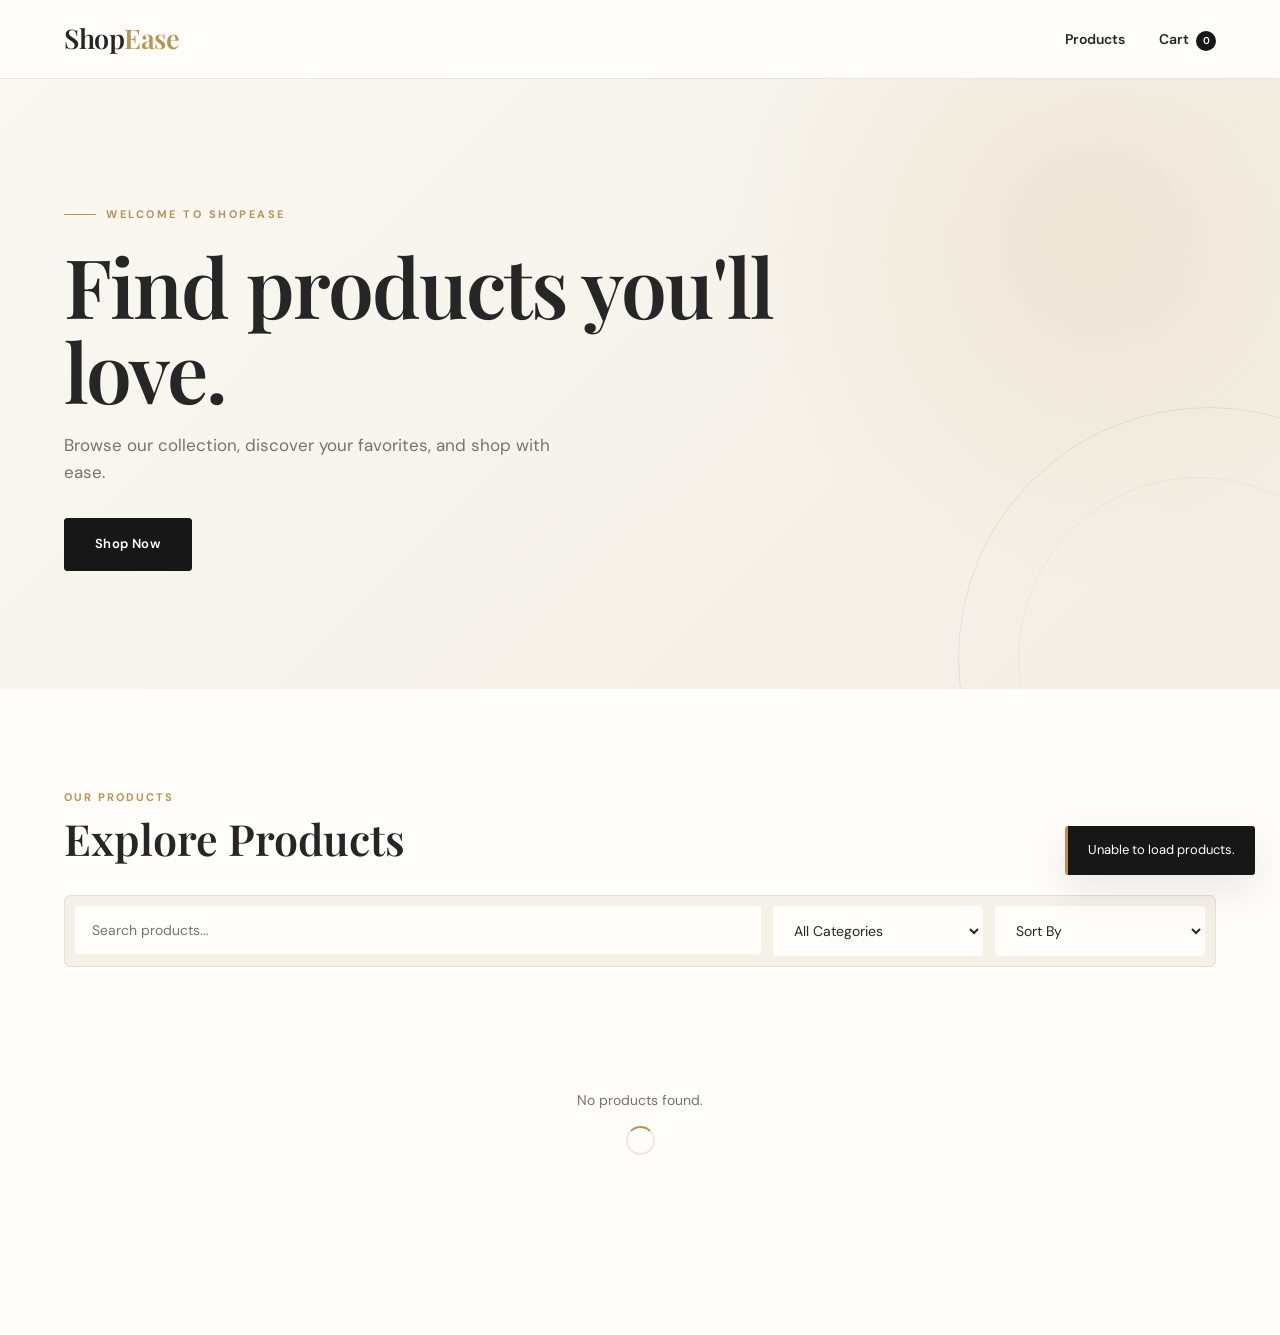
<file: mini-ecommerce/index.html>
<!DOCTYPE html>
<html lang="en">
<head>
    <meta charset="UTF-8">
    <meta name="viewport" content="width=device-width, initial-scale=1.0">
    <title>ShopEase | Mini Store</title>
    <link rel="stylesheet" href="css/style.css">
</head>

<body>

<header class="header">
    <nav class="navbar container">
        <a href="index.html" class="logo">Shop<span>Ease</span></a>

        <div class="nav-links">
            <a href="index.html">Products</a>
            <a href="cart.html">
                Cart <span class="cart-count">0</span>
            </a>
        </div>
    </nav>
</header>

<main>

    <section class="hero">
        <div class="container hero-content">
            <div>
                <p class="hero-tag">WELCOME TO SHOPEASE</p>
                <h1>Find products you'll love.</h1>
                <p>
                    Browse our collection, discover your favorites,
                    and shop with ease.
                </p>
                <a href="#products" class="btn">Shop Now</a>
            </div>
        </div>
    </section>

    <section class="products-section container" id="products">

        <div class="section-heading">
            <div>
                <p class="small-title">OUR PRODUCTS</p>
                <h2>Explore Products</h2>
            </div>
        </div>

        <div class="filters">

            <div class="search-box">
                <input
                    type="text"
                    id="searchInput"
                    placeholder="Search products..."
                >
            </div>

            <select id="categoryFilter">
                <option value="all">All Categories</option>
            </select>

            <select id="sortFilter">
                <option value="default">Sort By</option>
                <option value="low">Price: Low to High</option>
                <option value="high">Price: High to Low</option>
                <option value="rating">Highest Rated</option>
            </select>

        </div>

        <div id="productsGrid" class="products-grid">
            <div class="loader">Loading products...</div>
        </div>

    </section>

</main>

<div id="toast" class="toast"></div>

<script src="js/shared.js"></script>
<script src="js/api.js"></script>
<script src="js/products.js"></script>

</body>
</html>
</file>
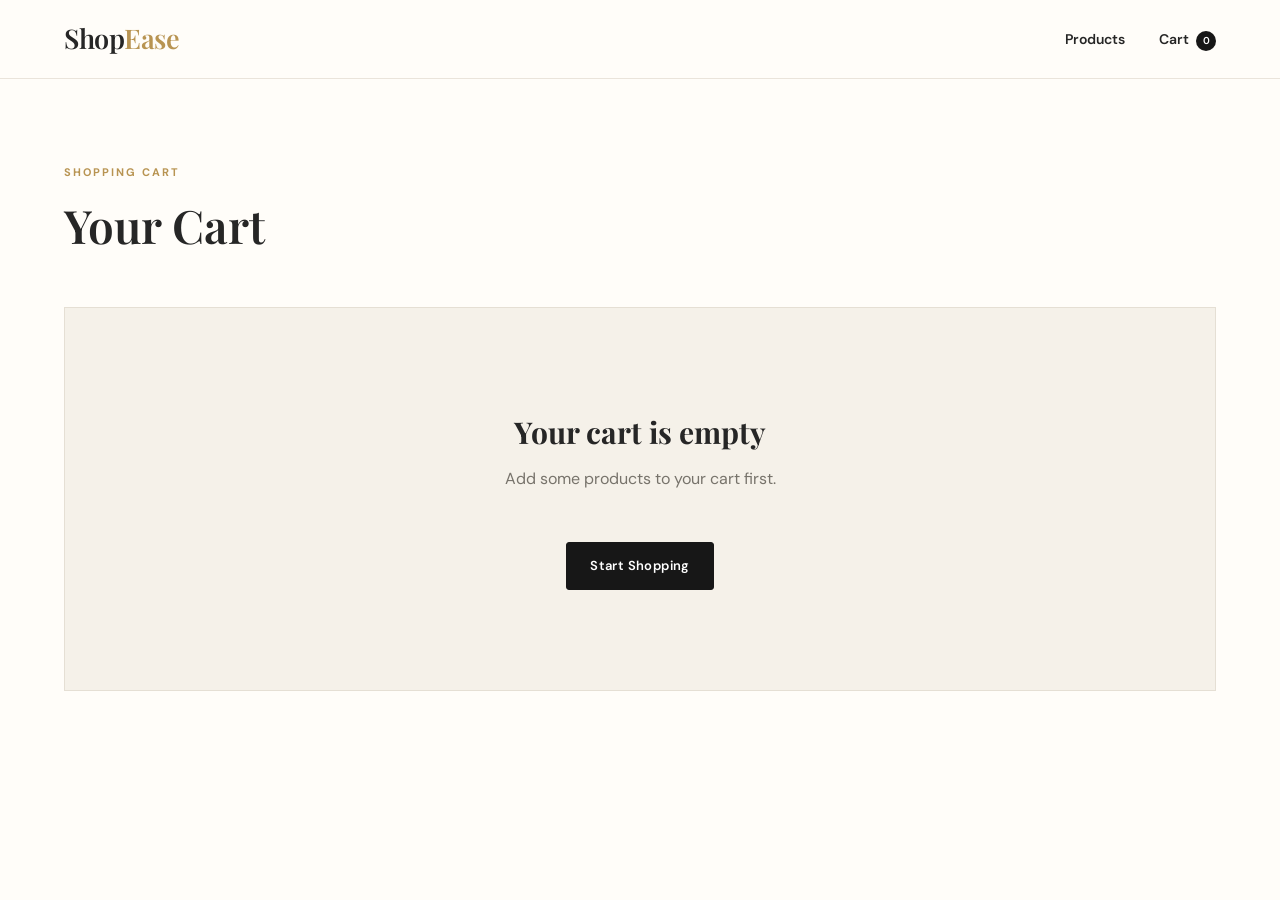
<file: mini-ecommerce/cart.html>
<!DOCTYPE html>
<html lang="en">
<head>
    <meta charset="UTF-8">
    <meta name="viewport" content="width=device-width, initial-scale=1.0">
    <title>Your Cart | ShopEase</title>
    <link rel="stylesheet" href="css/style.css">
</head>

<body>

<header class="header">
    <nav class="navbar container">
        <a href="index.html" class="logo">Shop<span>Ease</span></a>

        <div class="nav-links">
            <a href="index.html">Products</a>
            <a href="cart.html">
                Cart <span class="cart-count">0</span>
            </a>
        </div>
    </nav>
</header>

<main class="container page">

    <div class="page-heading">
        <p class="small-title">SHOPPING CART</p>
        <h1>Your Cart</h1>
    </div>

    <div id="cartContainer"></div>

</main>

<div id="toast" class="toast"></div>

<script src="js/shared.js"></script>
<script src="js/cart.js"></script>

</body>
</html>
</file>
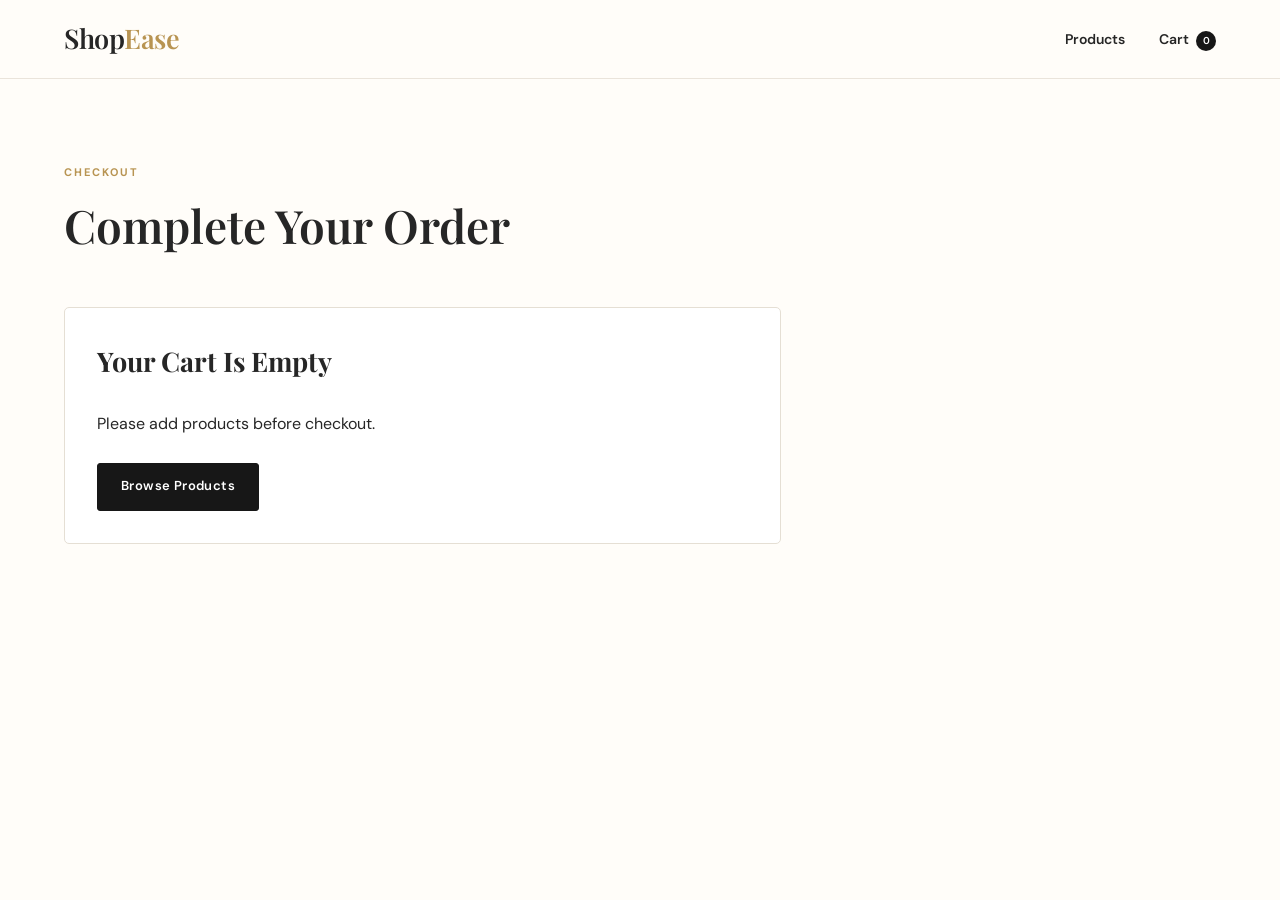
<file: mini-ecommerce/checkout.html>
<!DOCTYPE html>
<html lang="en">
<head>
    <meta charset="UTF-8">
    <meta name="viewport" content="width=device-width, initial-scale=1.0">
    <title>Checkout | ShopEase</title>
    <link rel="stylesheet" href="css/style.css">
</head>

<body>

<header class="header">
    <nav class="navbar container">
        <a href="index.html" class="logo">Shop<span>Ease</span></a>

        <div class="nav-links">
            <a href="index.html">Products</a>
            <a href="cart.html">
                Cart <span class="cart-count">0</span>
            </a>
        </div>
    </nav>
</header>

<main class="container page">

    <div class="page-heading">
        <p class="small-title">CHECKOUT</p>
        <h1>Complete Your Order</h1>
    </div>

    <div class="checkout-layout">

        <form id="checkoutForm" class="checkout-form">

            <h2>Customer Information</h2>

            <div class="form-group">
                <label>Full Name</label>
                <input
                    type="text"
                    id="name"
                    required
                    placeholder="Your name"
                >
            </div>

            <div class="form-group">
                <label>Email</label>
                <input
                    type="email"
                    id="email"
                    required
                    placeholder="your@email.com"
                >
            </div>

            <div class="form-group">
                <label>Phone</label>
                <input
                    type="tel"
                    id="phone"
                    required
                    placeholder="03XXXXXXXXX"
                >
            </div>

            <div class="form-group">
                <label>Address</label>
                <textarea
                    id="address"
                    required
                    placeholder="Your delivery address"
                ></textarea>
            </div>

            <button type="submit" class="btn full-btn">
                Place Order
            </button>

        </form>

        <div id="checkoutSummary" class="checkout-summary">
        </div>

    </div>

</main>

<div id="toast" class="toast"></div>

<script src="js/shared.js"></script>
<script src="js/checkout.js"></script>

</body>
</html>
</file>
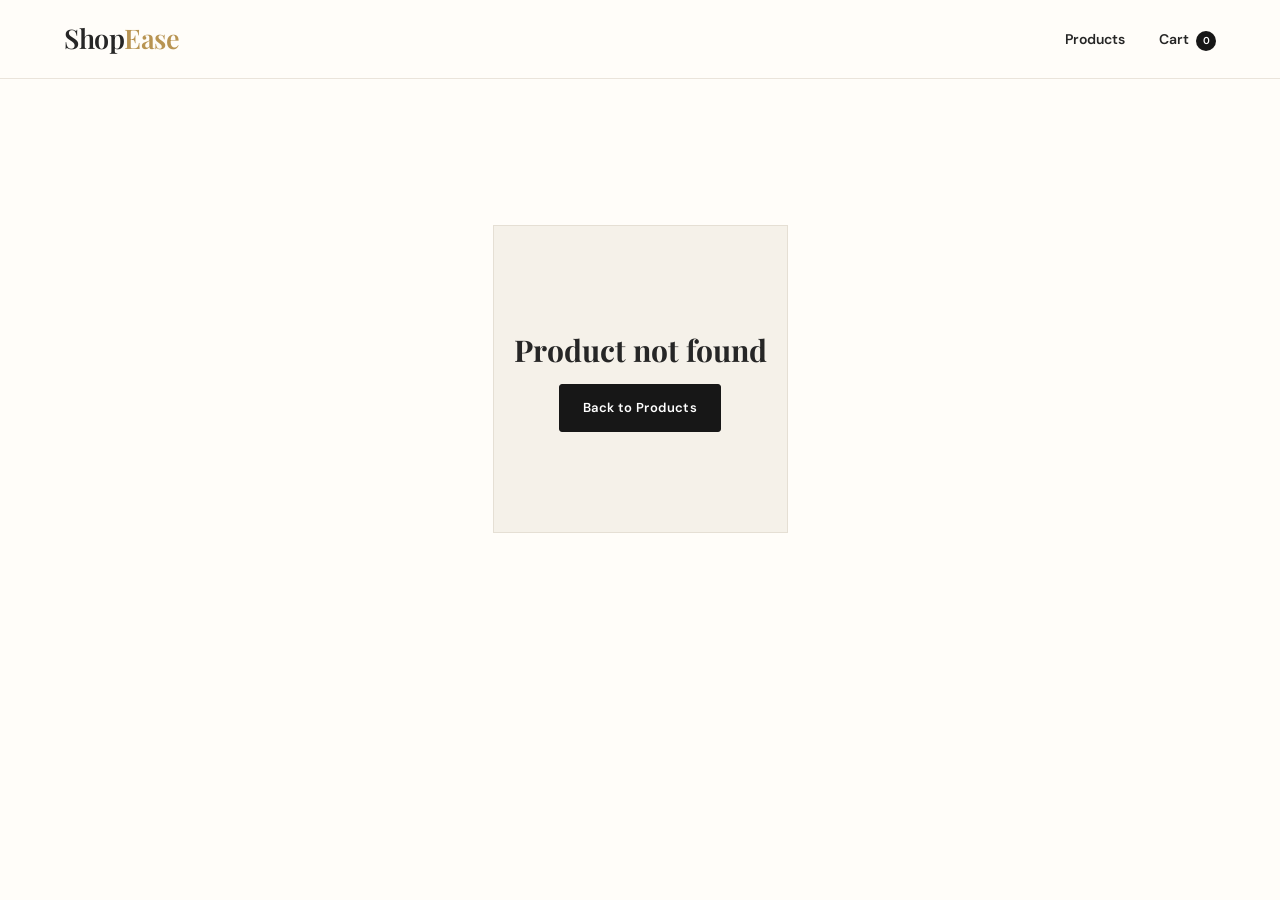
<file: mini-ecommerce/product.html>
<!DOCTYPE html>
<html lang="en">
<head>
    <meta charset="UTF-8">
    <meta name="viewport" content="width=device-width, initial-scale=1.0">
    <title>Product Details | ShopEase</title>
    <link rel="stylesheet" href="css/style.css">
</head>

<body>

<header class="header">
    <nav class="navbar container">
        <a href="index.html" class="logo">Shop<span>Ease</span></a>

        <div class="nav-links">
            <a href="index.html">Products</a>
            <a href="cart.html">
                Cart <span class="cart-count">0</span>
            </a>
        </div>
    </nav>
</header>

<main class="container">

    <section id="productDetails" class="product-details">
        <div class="loader">Loading product...</div>
    </section>

</main>

<div id="toast" class="toast"></div>

<script src="js/shared.js"></script>
<script src="js/api.js"></script>
<script src="js/product-detail.js"></script>

</body>
</html>
</file>
<file: mini-ecommerce/css/style.css>
/* =========================================================
   SHoPEASE — PREMIUM E-COMMERCE UI
   ========================================================= */

@import url('https://fonts.googleapis.com/css2?family=DM+Sans:wght@400;500;600;700&family=Playfair+Display:wght@500;600;700&display=swap');

* {
    margin: 0;
    padding: 0;
    box-sizing: border-box;
}

:root {
    --black: #171717;
    --dark: #242424;
    --gold: #b89452;
    --gold-light: #d5bb82;
    --cream: #faf8f3;
    --warm-white: #fffdf9;
    --beige: #eee9df;
    --soft-beige: #f5f1e9;
    --text: #262626;
    --muted: #77736b;
    --border: #e5dfd4;
    --white: #ffffff;
    --danger: #a83d35;

    --shadow-sm: 0 4px 20px rgba(23, 23, 23, 0.05);
    --shadow-md: 0 15px 40px rgba(23, 23, 23, 0.09);
    --shadow-lg: 0 25px 70px rgba(23, 23, 23, 0.12);
}

html {
    scroll-behavior: smooth;
}

body {
    font-family: "DM Sans", sans-serif;
    color: var(--text);
    background: var(--warm-white);
    line-height: 1.6;
}

a {
    text-decoration: none;
    color: inherit;
}

button,
input,
select,
textarea {
    font-family: inherit;
}

button {
    cursor: pointer;
}

.container {
    width: min(1180px, 90%);
    margin: auto;
}

/* =========================================================
   NAVBAR
   ========================================================= */

.header {
    position: sticky;
    top: 0;
    z-index: 1000;

    background: rgba(255, 253, 249, 0.94);
    backdrop-filter: blur(15px);

    border-bottom: 1px solid rgba(229, 223, 212, 0.8);
}

.navbar {
    height: 78px;

    display: flex;
    align-items: center;
    justify-content: space-between;
}

.logo {
    font-family: "Playfair Display", serif;
    font-size: 27px;
    font-weight: 600;
    letter-spacing: -0.5px;
}

.logo span {
    color: var(--gold);
}

.nav-links {
    display: flex;
    align-items: center;
    gap: 34px;

    font-size: 14px;
    font-weight: 600;
}

.nav-links a {
    position: relative;
    transition: 0.25s ease;
}

.nav-links a:first-child::after {
    content: "";

    position: absolute;
    left: 0;
    bottom: -7px;

    width: 0;
    height: 1px;

    background: var(--gold);

    transition: width 0.3s ease;
}

.nav-links a:first-child:hover::after {
    width: 100%;
}

.nav-links a:hover {
    color: var(--gold);
}

.cart-count {
    display: inline-flex;
    align-items: center;
    justify-content: center;

    min-width: 20px;
    height: 20px;

    margin-left: 4px;

    border-radius: 50%;

    background: var(--black);
    color: var(--white);

    font-size: 10px;
}

/* =========================================================
   HERO
   ========================================================= */

.hero {
    min-height: 610px;

    display: flex;
    align-items: center;

    position: relative;
    overflow: hidden;

    background:
        radial-gradient(
            circle at 85% 25%,
            rgba(184, 148, 82, 0.13),
            transparent 30%
        ),
        linear-gradient(
            135deg,
            #faf8f3 0%,
            #f3eee4 100%
        );
}

.hero::before {
    content: "";

    position: absolute;

    width: 500px;
    height: 500px;

    right: -180px;
    bottom: -220px;

    border-radius: 50%;

    border: 1px solid rgba(184, 148, 82, 0.2);
}

.hero::after {
    content: "";

    position: absolute;

    width: 360px;
    height: 360px;

    right: -100px;
    bottom: -150px;

    border-radius: 50%;

    border: 1px solid rgba(184, 148, 82, 0.12);
}

.hero-content {
    position: relative;
    z-index: 2;

    animation: heroReveal 0.9s ease forwards;
}

.hero-tag {
    display: inline-flex;
    align-items: center;
    gap: 10px;

    color: var(--gold);

    font-size: 11px;
    font-weight: 700;

    letter-spacing: 2.5px;
}

.hero-tag::before {
    content: "";

    width: 32px;
    height: 1px;

    background: var(--gold);
}

.hero h1 {
    max-width: 720px;

    margin: 20px 0;

    font-family: "Playfair Display", serif;

    font-size: clamp(48px, 7vw, 82px);
    line-height: 1.03;
    font-weight: 600;

    letter-spacing: -2px;
}

.hero p:not(.hero-tag) {
    max-width: 530px;

    margin-bottom: 32px;

    color: var(--muted);

    font-size: 17px;
}

.hero .btn {
    padding: 15px 30px;
}

/* =========================================================
   BUTTONS
   ========================================================= */

.btn {
    display: inline-flex;
    align-items: center;
    justify-content: center;

    min-height: 48px;

    padding: 12px 23px;

    border: 1px solid var(--black);
    border-radius: 3px;

    background: var(--black);
    color: var(--white);

    font-size: 13px;
    font-weight: 600;

    letter-spacing: 0.4px;

    transition:
        transform 0.25s ease,
        background 0.25s ease,
        border-color 0.25s ease,
        color 0.25s ease;
}

.btn:hover {
    transform: translateY(-3px);

    background: var(--gold);
    border-color: var(--gold);
}

.secondary-btn {
    background: transparent;
    color: var(--black);

    border-color: var(--border);
}

.secondary-btn:hover {
    background: var(--black);
    border-color: var(--black);
    color: var(--white);
}

.full-btn {
    width: 100%;
}

/* =========================================================
   PRODUCTS SECTION
   ========================================================= */

.products-section {
    padding: 100px 0;
}

.section-heading {
    margin-bottom: 32px;
}

.small-title {
    color: var(--gold);

    font-size: 11px;
    font-weight: 700;

    letter-spacing: 2px;
}

.section-heading h2 {
    margin-top: 7px;

    font-family: "Playfair Display", serif;

    font-size: 43px;
    line-height: 1.15;

    font-weight: 600;
}

/* =========================================================
   FILTERS
   ========================================================= */

.filters {
    display: grid;

    grid-template-columns: 1fr 210px 210px;

    gap: 12px;

    padding: 10px;

    margin-bottom: 42px;

    background: var(--soft-beige);

    border: 1px solid var(--border);
    border-radius: 6px;
}

.filters input,
.filters select,
.form-group input,
.form-group textarea {
    width: 100%;

    padding: 14px 16px;

    border: 1px solid transparent;
    border-radius: 3px;

    outline: none;

    background: var(--warm-white);
    color: var(--text);

    font-size: 14px;

    transition: 0.25s ease;
}

.filters input:focus,
.filters select:focus,
.form-group input:focus,
.form-group textarea:focus {
    border-color: var(--gold);

    box-shadow:
        0 0 0 3px rgba(184, 148, 82, 0.08);
}

/* =========================================================
   PRODUCT GRID
   ========================================================= */

.products-grid {
    display: grid;

    grid-template-columns: repeat(4, 1fr);

    gap: 24px;
}

.product-card {
    position: relative;

    overflow: hidden;

    background: var(--white);

    border: 1px solid var(--border);
    border-radius: 5px;

    transition:
        transform 0.35s ease,
        box-shadow 0.35s ease,
        border-color 0.35s ease;

    animation: cardReveal 0.55s ease both;
}

.product-card:hover {
    transform: translateY(-8px);

    border-color: #d8cfbf;

    box-shadow: var(--shadow-lg);
}

.product-image {
    width: 100%;
    height: 255px;

    display: block;

    object-fit: contain;

    padding: 32px;

    background:
        linear-gradient(
            145deg,
            #f8f5ef,
            #eee9df
        );

    transition:
        transform 0.45s ease;
}

.product-card:hover .product-image {
    transform: scale(1.045);
}

.product-info {
    padding: 21px;
}

.product-category {
    display: block;

    margin-bottom: 7px;

    color: var(--gold);

    font-size: 10px;
    font-weight: 700;

    text-transform: uppercase;

    letter-spacing: 1.5px;
}

.product-title {
    height: 48px;

    margin: 5px 0 12px;

    overflow: hidden;

    font-family: "DM Sans", sans-serif;

    font-size: 15px;
    font-weight: 600;

    line-height: 1.5;
}

.product-rating {
    margin-bottom: 12px;

    color: var(--gold);

    font-size: 12px;
}

.product-price {
    margin-bottom: 16px;

    color: var(--black);

    font-family: "Playfair Display", serif;

    font-size: 23px;
    font-weight: 600;
}

.card-buttons {
    display: grid;

    grid-template-columns: 0.8fr 1fr;

    gap: 8px;
}

.card-buttons .btn {
    min-height: 42px;

    padding: 9px;

    font-size: 11px;
}

/* =========================================================
   PRODUCT DETAILS
   ========================================================= */

.product-details {
    min-height: 600px;

    display: grid;
    place-items: center;
}

.product-detail-grid {
    width: 100%;

    display: grid;

    grid-template-columns: 1fr 1fr;

    gap: 80px;

    align-items: center;

    padding: 90px 0;
}

.detail-image {
    width: 100%;
    height: 520px;

    object-fit: contain;

    padding: 40px;

    background:
        linear-gradient(
            145deg,
            #f8f5ef,
            #eee9df
        );

    border-radius: 5px;

    transition: transform 0.4s ease;
}

.detail-image:hover {
    transform: scale(1.02);
}

.detail-info {
    max-width: 560px;
}

.detail-info h1 {
    margin: 10px 0 20px;

    font-family: "Playfair Display", serif;

    font-size: clamp(34px, 4vw, 50px);

    line-height: 1.12;

    font-weight: 600;

    letter-spacing: -1px;
}

.detail-description {
    margin: 25px 0;

    color: var(--muted);

    font-size: 15px;

    line-height: 1.8;
}

.detail-price {
    margin: 18px 0;

    font-family: "Playfair Display", serif;

    font-size: 32px;
    font-weight: 600;
}

.quantity-control {
    display: flex;
    align-items: center;

    gap: 0;

    margin: 25px 0;
}

.quantity-control button {
    width: 43px;
    height: 43px;

    border: 1px solid var(--border);

    background: var(--warm-white);

    font-size: 17px;

    transition: 0.2s ease;
}

.quantity-control button:hover {
    background: var(--black);
    color: var(--white);
}

.quantity-control span {
    width: 48px;

    text-align: center;

    font-weight: 600;
}

/* =========================================================
   PAGE HEADING
   ========================================================= */

.page {
    padding: 85px 0;
}

.page-heading {
    margin-bottom: 45px;
}

.page-heading h1 {
    margin-top: 7px;

    font-family: "Playfair Display", serif;

    font-size: 46px;

    font-weight: 600;
}

/* =========================================================
   CART
   ========================================================= */

.cart-layout {
    display: grid;

    grid-template-columns: 1fr 350px;

    gap: 50px;
}

.cart-item {
    display: grid;

    grid-template-columns: 110px 1fr auto;

    gap: 25px;

    align-items: center;

    padding: 24px 0;

    border-bottom: 1px solid var(--border);

    animation: cardReveal 0.4s ease;
}

.cart-item:first-child {
    border-top: 1px solid var(--border);
}

.cart-item img {
    width: 100px;
    height: 100px;

    object-fit: contain;

    padding: 10px;

    background: var(--soft-beige);
}

.cart-item h3 {
    max-width: 500px;

    margin-bottom: 5px;

    font-size: 15px;
}

.cart-price {
    font-family: "Playfair Display", serif;

    font-size: 18px;
    font-weight: 600;
}

.cart-controls {
    display: flex;
    align-items: center;

    gap: 8px;

    margin-top: 12px;
}

.cart-controls button {
    width: 31px;
    height: 31px;

    border: 1px solid var(--border);

    background: var(--warm-white);

    border-radius: 3px;

    transition: 0.2s ease;
}

.cart-controls button:hover {
    background: var(--black);
    color: var(--white);
}

.cart-controls strong {
    min-width: 25px;
    text-align: center;
}

.remove-btn {
    margin-left: 10px;

    border: none !important;

    background: transparent !important;

    color: var(--danger);

    font-size: 12px;
}

.remove-btn:hover {
    color: #7d241e !important;

    background: transparent !important;
}

.cart-summary {
    height: fit-content;

    position: sticky;
    top: 105px;

    padding: 30px;

    background: var(--soft-beige);

    border: 1px solid var(--border);

    border-radius: 5px;
}

.cart-summary h2 {
    margin-bottom: 25px;

    font-family: "Playfair Display", serif;

    font-size: 25px;
}

.summary-row {
    display: flex;

    justify-content: space-between;

    margin: 14px 0;

    color: var(--muted);

    font-size: 14px;
}

.summary-total {
    padding-top: 20px;

    margin-top: 20px;

    border-top: 1px solid var(--border);

    color: var(--black);

    font-family: "Playfair Display", serif;

    font-size: 22px;
}

/* =========================================================
   EMPTY CART
   ========================================================= */

.empty-cart {
    padding: 100px 20px;

    text-align: center;

    border: 1px solid var(--border);

    background: var(--soft-beige);
}

.empty-cart h2 {
    margin-bottom: 10px;

    font-family: "Playfair Display", serif;

    font-size: 30px;
}

.empty-cart p {
    margin-bottom: 25px;

    color: var(--muted);
}

/* =========================================================
   CHECKOUT
   ========================================================= */

.checkout-layout {
    display: grid;

    grid-template-columns: 1fr 390px;

    gap: 45px;

    align-items: start;
}

.checkout-form,
.checkout-summary {
    padding: 32px;

    border: 1px solid var(--border);

    background: var(--white);

    border-radius: 5px;
}

.checkout-form h2,
.checkout-summary h2 {
    margin-bottom: 28px;

    font-family: "Playfair Display", serif;

    font-size: 27px;
}

.form-group {
    margin-bottom: 20px;
}

.form-group label {
    display: block;

    margin-bottom: 7px;

    font-size: 13px;
    font-weight: 600;
}

.form-group textarea {
    min-height: 130px;

    resize: vertical;
}

.checkout-product {
    display: flex;

    align-items: center;

    gap: 15px;

    padding-bottom: 15px;

    margin-bottom: 15px;

    border-bottom: 1px solid var(--border);
}

.checkout-product img {
    width: 60px;
    height: 60px;

    padding: 5px;

    object-fit: contain;

    background: var(--soft-beige);
}

.checkout-product strong {
    display: block;

    max-width: 210px;

    margin-bottom: 4px;

    font-size: 13px;
}

.checkout-product small {
    display: block;

    color: var(--muted);

    font-size: 12px;
}

/* =========================================================
   TOAST
   ========================================================= */

.toast {
    position: fixed;

    right: 25px;
    bottom: 25px;

    z-index: 2000;

    max-width: 300px;

    padding: 14px 20px;

    background: var(--black);

    color: var(--white);

    border-left: 3px solid var(--gold);

    border-radius: 3px;

    box-shadow: var(--shadow-md);

    font-size: 13px;

    transform: translateY(120px);

    opacity: 0;

    transition:
        transform 0.35s ease,
        opacity 0.35s ease;
}

.toast.show {
    transform: translateY(0);

    opacity: 1;
}

/* =========================================================
   LOADER
   ========================================================= */

.loader {
    grid-column: 1 / -1;

    padding: 80px;

    color: var(--muted);

    text-align: center;

    font-size: 14px;
}

.loader::after {
    content: "";

    display: block;

    width: 25px;
    height: 25px;

    margin: 15px auto 0;

    border: 2px solid var(--beige);

    border-top-color: var(--gold);

    border-radius: 50%;

    animation: spin 0.8s linear infinite;
}

/* =========================================================
   ANIMATIONS
   ========================================================= */

@keyframes heroReveal {
    from {
        opacity: 0;
        transform: translateY(25px);
    }

    to {
        opacity: 1;
        transform: translateY(0);
    }
}

@keyframes cardReveal {
    from {
        opacity: 0;
        transform: translateY(15px);
    }

    to {
        opacity: 1;
        transform: translateY(0);
    }
}

@keyframes spin {
    to {
        transform: rotate(360deg);
    }
}

/* =========================================================
   RESPONSIVE — TABLET
   ========================================================= */

@media (max-width: 1050px) {

    .products-grid {
        grid-template-columns: repeat(3, 1fr);
    }

    .filters {
        grid-template-columns: 1fr 1fr;
    }

    .search-box {
        grid-column: 1 / -1;
    }

    .cart-layout,
    .checkout-layout {
        grid-template-columns: 1fr;
    }

    .cart-summary {
        position: static;
    }

    .checkout-summary {
        order: -1;
    }
}

/* =========================================================
   RESPONSIVE — MOBILE
   ========================================================= */

@media (max-width: 720px) {

    .container {
        width: min(92%, 600px);
    }

    .navbar {
        height: 68px;
    }

    .logo {
        font-size: 23px;
    }

    .nav-links {
        gap: 16px;

        font-size: 12px;
    }

    .hero {
        min-height: 510px;
    }

    .hero h1 {
        max-width: 500px;

        font-size: 48px;

        letter-spacing: -1px;
    }

    .hero p:not(.hero-tag) {
        font-size: 15px;
    }

    .products-section {
        padding: 70px 0;
    }

    .section-heading h2 {
        font-size: 35px;
    }

    .products-grid {
        grid-template-columns: repeat(2, 1fr);

        gap: 14px;
    }

    .product-image {
        height: 190px;

        padding: 20px;
    }

    .product-info {
        padding: 15px;
    }

    .product-title {
        font-size: 13px;
    }

    .product-price {
        font-size: 20px;
    }

    .card-buttons {
        grid-template-columns: 1fr;
    }

    .product-detail-grid {
        grid-template-columns: 1fr;

        gap: 35px;

        padding: 50px 0;
    }

    .detail-image {
        height: 360px;
    }

    .detail-info h1 {
        font-size: 35px;
    }

    .page {
        padding: 60px 0;
    }

    .page-heading h1 {
        font-size: 38px;
    }

    .cart-item {
        grid-template-columns: 80px 1fr;

        gap: 15px;
    }

    .cart-item img {
        width: 80px;
        height: 80px;
    }

    .cart-item > .cart-price {
        grid-column: 2;
    }

    .checkout-form,
    .checkout-summary,
    .cart-summary {
        padding: 23px;
    }
}

/* =========================================================
   RESPONSIVE — SMALL MOBILE
   ========================================================= */

@media (max-width: 480px) {

    .nav-links {
        gap: 10px;
    }

    .hero {
        min-height: 470px;
    }

    .hero h1 {
        font-size: 41px;
    }

    .hero-tag {
        font-size: 9px;
    }

    .products-grid {
        grid-template-columns: 1fr;
    }

    .product-image {
        height: 250px;
    }

    .filters {
        grid-template-columns: 1fr;

        padding: 8px;
    }

    .search-box {
        grid-column: auto;
    }

    .product-detail-grid {
        padding-top: 30px;
    }

    .detail-image {
        height: 300px;
    }

    .detail-info h1 {
        font-size: 30px;
    }

    .cart-item {
        grid-template-columns: 65px 1fr;

        gap: 12px;
    }

    .cart-item img {
        width: 65px;
        height: 65px;
    }

    .toast {
        right: 15px;
        left: 15px;
        bottom: 15px;

        max-width: none;
    }
}
</file>
